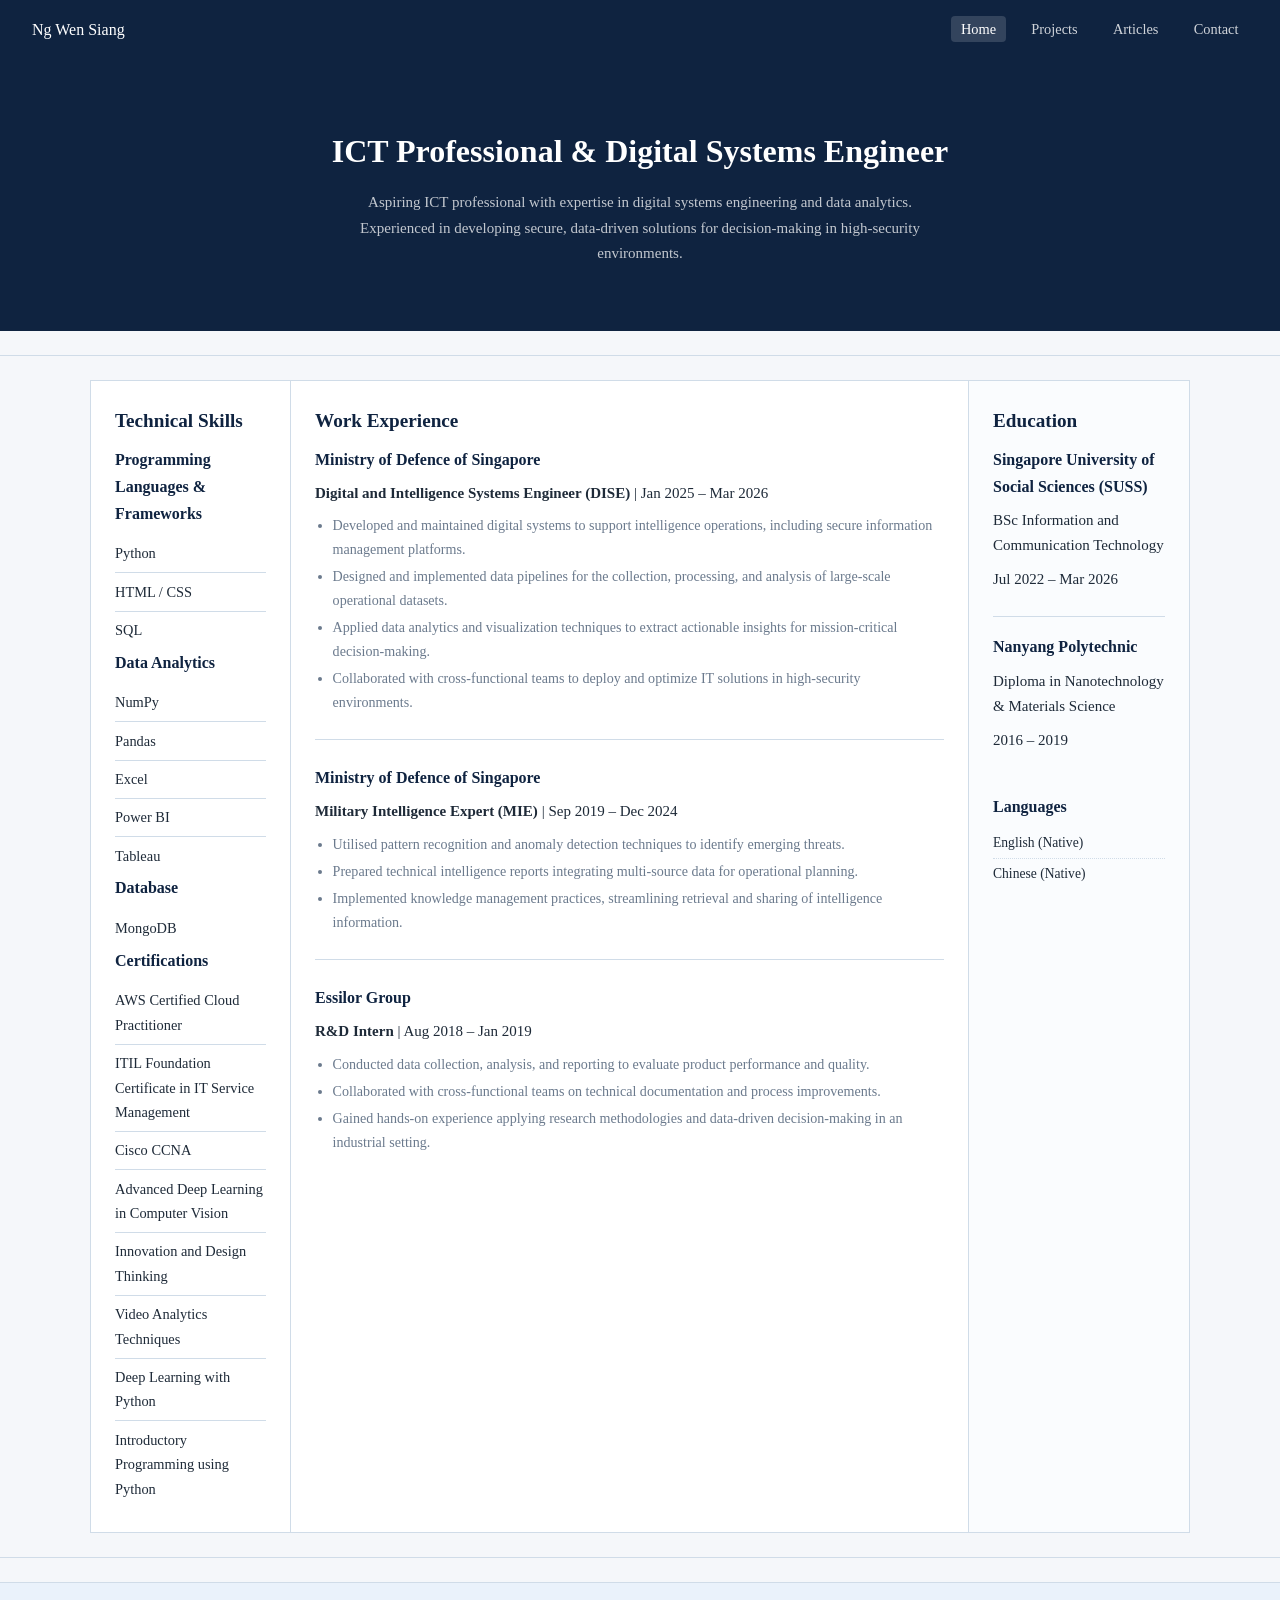
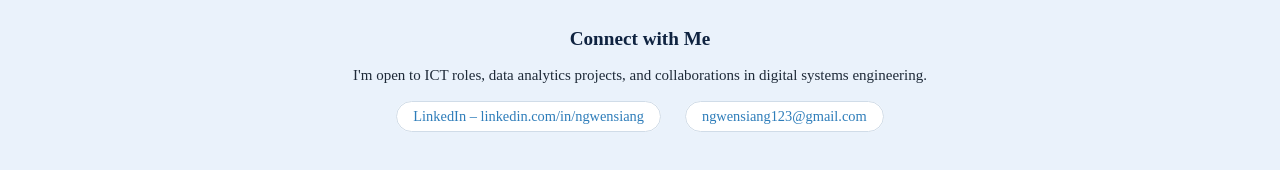
<file: html files/index.html>
<!DOCTYPE html>
<html lang="en">
<head>
  <meta charset="UTF-8" />
  <meta name="viewport" content="width=device-width, initial-scale=1.0" />
  <meta name="description" content="Ng Wen Siang – ICT Professional and Digital Systems Engineer. Portfolio covering projects, experience, and contact information." />
  <meta name="keywords" content="ICT professional, digital systems engineer, data analytics, Python, Singapore, portfolio" />
  <meta name="author" content="Ng Wen Siang" />
  <meta property="og:title" content="Ng Wen Siang | ICT Professional" />
  <meta property="og:description" content="Aspiring ICT professional with expertise in digital systems engineering and data analytics." />
  <meta property="og:type" content="website" />
  <title>Ng Wen Siang | ICT Professional</title>
  <link rel="stylesheet" href="styles.css" />
</head>
<body>

  <!-- Site Header & Navigation -->
  <header>
    <div>
      <a href="index.html">
        <span>Ng Wen Siang</span>
      </a>
    </div>
    <nav aria-label="Main navigation">
      <ul>
        <li><a href="index.html" aria-current="page">Home</a></li>
        <li><a href="projects.html">Projects</a></li>
        <li><a href="articles.html">Articles</a></li>
        <li><a href="contact.html">Contact</a></li>
      </ul>
    </nav>
  </header>

  <!-- Hero Section -->
  <section aria-labelledby="hero-heading">
    <h1 id="hero-heading">ICT Professional &amp; Digital Systems Engineer</h1>
    <p>Aspiring ICT professional with expertise in digital systems engineering and data analytics. Experienced in developing secure, data-driven solutions for decision-making in high-security environments.</p>
  </section>

  <hr />

  <!-- Main Content: Three-column layout -->
  <main>
    <div>

      <!-- Sidebar: Technical Skills -->
      <aside aria-labelledby="skills-heading">
        <h2 id="skills-heading">Technical Skills</h2>

        <h3>Programming Languages &amp; Frameworks</h3>
        <ul>
          <li>Python</li>
          <li>HTML / CSS</li>
          <li>SQL</li>
        </ul>

        <h3>Data Analytics</h3>
        <ul>
          <li>NumPy</li>
          <li>Pandas</li>
          <li>Excel</li>
          <li>Power BI</li>
          <li>Tableau</li>
        </ul>

        <h3>Database</h3>
        <ul>
          <li>MongoDB</li>
        </ul>

        <h3>Certifications</h3>
        <ul>
          <li>AWS Certified Cloud Practitioner</li>
          <li>ITIL Foundation Certificate in IT Service Management</li>
          <li>Cisco CCNA</li>
          <li>Advanced Deep Learning in Computer Vision</li>
          <li>Innovation and Design Thinking</li>
          <li>Video Analytics Techniques</li>
          <li>Deep Learning with Python</li>
          <li>Introductory Programming using Python</li>
        </ul>
      </aside>

      <!-- Main Column: Work Experience -->
      <section aria-labelledby="experience-heading">
        <h2 id="experience-heading">Work Experience</h2>

        <article>
          <h3>Ministry of Defence of Singapore</h3>
          <p><strong>Digital and Intelligence Systems Engineer (DISE)</strong> | <time datetime="2025-01">Jan 2025</time> – <time datetime="2026-03">Mar 2026 </p>
          <ul>
            <li>Developed and maintained digital systems to support intelligence operations, including secure information management platforms.</li>
            <li>Designed and implemented data pipelines for the collection, processing, and analysis of large-scale operational datasets.</li>
            <li>Applied data analytics and visualization techniques to extract actionable insights for mission-critical decision-making.</li>
            <li>Collaborated with cross-functional teams to deploy and optimize IT solutions in high-security environments.</li>
          </ul>
        </article>

        <hr />

        <article>
          <h3>Ministry of Defence of Singapore</h3>
          <p><strong>Military Intelligence Expert (MIE)</strong> | <time datetime="2019-09">Sep 2019</time> – <time datetime="2024-12">Dec 2024</time></p>
          <ul>
            <li>Utilised pattern recognition and anomaly detection techniques to identify emerging threats.</li>
            <li>Prepared technical intelligence reports integrating multi-source data for operational planning.</li>
            <li>Implemented knowledge management practices, streamlining retrieval and sharing of intelligence information.</li>
          </ul>
        </article>

        <hr />

        <article>
          <h3>Essilor Group</h3>
          <p><strong>R&amp;D Intern</strong> | <time datetime="2018-08">Aug 2018</time> – <time datetime="2019-01">Jan 2019</time></p>
          <ul>
            <li>Conducted data collection, analysis, and reporting to evaluate product performance and quality.</li>
            <li>Collaborated with cross-functional teams on technical documentation and process improvements.</li>
            <li>Gained hands-on experience applying research methodologies and data-driven decision-making in an industrial setting.</li>
          </ul>
        </article>
      </section>

      <!-- Sidebar: Education -->
      <aside aria-labelledby="education-heading">
        <h2 id="education-heading">Education</h2>

        <article>
          <h3>Singapore University of Social Sciences (SUSS)</h3>
          <p>BSc Information and Communication Technology</p>
          <p><time datetime="2022-07">Jul 2022</time> – <time datetime="2026-03">Mar 2026</time></p>
        </article>

        <article>
          <h3>Nanyang Polytechnic</h3>
          <p>Diploma in Nanotechnology &amp; Materials Science</p>
          <p><time datetime="2016">2016</time> – <time datetime="2019">2019</time></p>
        </article>

        <h3>Languages</h3>
        <ul>
          <li>English (Native)</li>
          <li>Chinese (Native)</li>
        </ul>
      </aside>

    </div>
  </main>

  <hr />

  <!-- Connect / CTA Section -->
  <section aria-labelledby="connect-heading">
    <h2 id="connect-heading">Connect with Me</h2>
    <p>I'm open to ICT roles, data analytics projects, and collaborations in digital systems engineering.</p>
    <ul>
      <li><a href="https://www.linkedin.com/in/ngwensiang" target="_blank" rel="noopener noreferrer">LinkedIn – linkedin.com/in/ngwensiang</a></li>
      <li><a href="mailto:ngwensiang123@gmail.com">ngwensiang123@gmail.com</a>
</file>
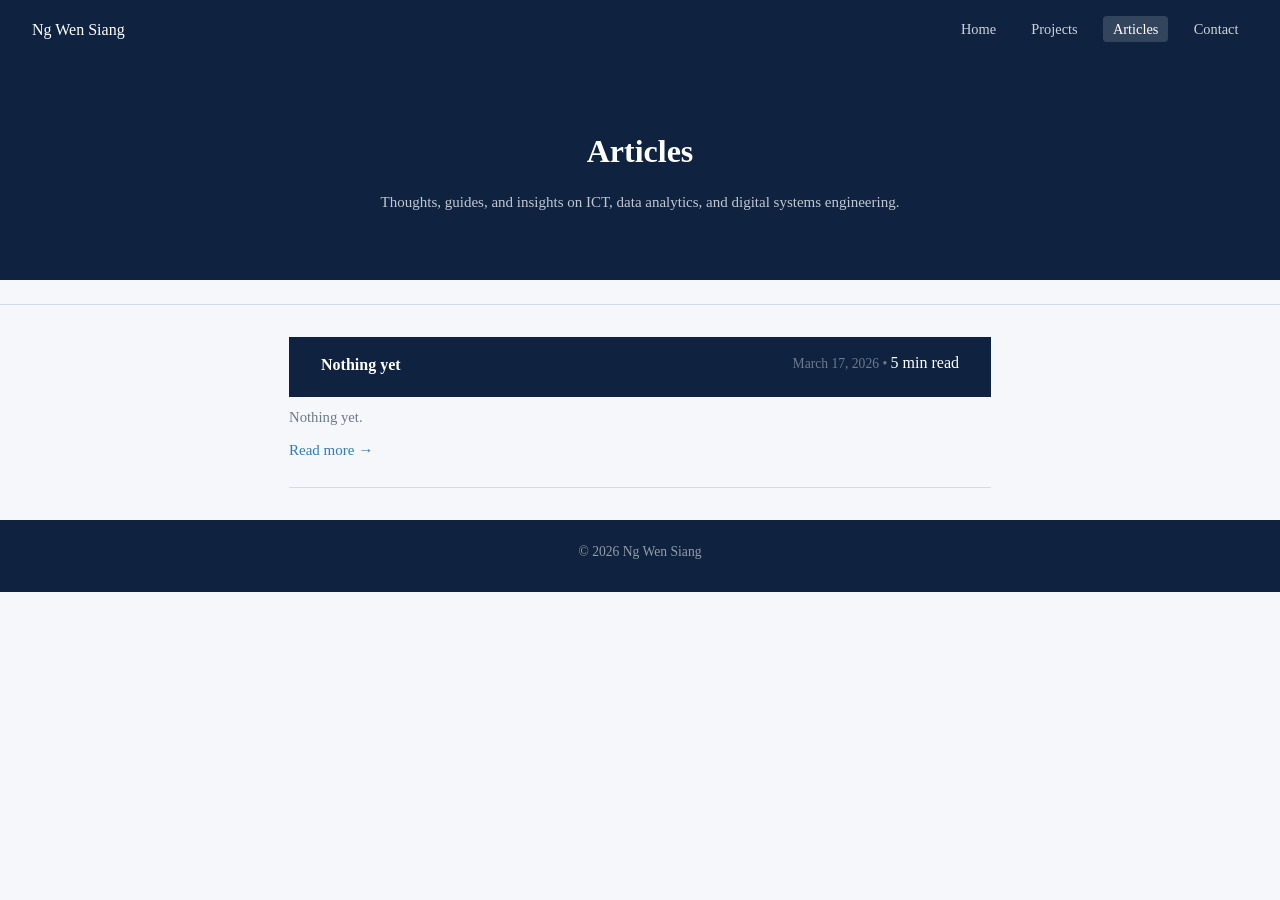
<file: html files/articles.html>
<!DOCTYPE html>
<html lang="en">
<head>
  <meta charset="UTF-8" />
  <meta name="viewport" content="width=device-width, initial-scale=1.0" />
  <meta name="description" content="Articles and blog posts by Ng Wen Siang on ICT, data analytics, and digital systems engineering." />
  <meta name="keywords" content="ICT articles, data analytics, digital systems engineering, Python, Singapore" />
  <meta name="author" content="Ng Wen Siang" />
  <meta property="og:title" content="Articles | Ng Wen Siang – ICT Professional" />
  <meta property="og:description" content="Read Ng Wen Siang's articles on ICT and data analytics." />
  <meta property="og:type" content="website" />
  <title>Articles | Ng Wen Siang – ICT Professional</title>
  <link rel="stylesheet" href="styles.css" />
</head>
<body>

  <!-- Site Header & Navigation -->
  <header>
    <div>
      <a href="index.html">
        <span>Ng Wen Siang</span>
      </a>
    </div>
    <nav aria-label="Main navigation">
      <ul>
        <li><a href="index.html">Home</a></li>
        <li><a href="projects.html">Projects</a></li>
        <li><a href="articles.html" aria-current="page">Articles</a></li>
        <li><a href="contact.html">Contact</a></li>
      </ul>
    </nav>
  </header>

  <!-- Page Hero -->
  <section aria-labelledby="page-heading">
    <h1 id="page-heading">Articles</h1>
    <p>Thoughts, guides, and insights on ICT, data analytics, and digital systems engineering.</p>
  </section>

  <hr />

  <!-- Articles List -->
  <main aria-label="Articles">

    <article>
      <header>
        <h2><a href="#">Nothing yet</a></h2>
        <p>
          <time datetime="2026-03-17">March 17, 2026</time> &bull;
          <span>5 min read</span>
        </p>
      </header>
      <p>Nothing yet.</p>
      <a href="#">Read more &rarr;</a>
    </article>

    <hr />

  </main>

  <!-- Site Footer -->
  <footer>
    <p>&copy; 2026 Ng Wen Siang</p>
  </footer>

</body>
</html>
</file>
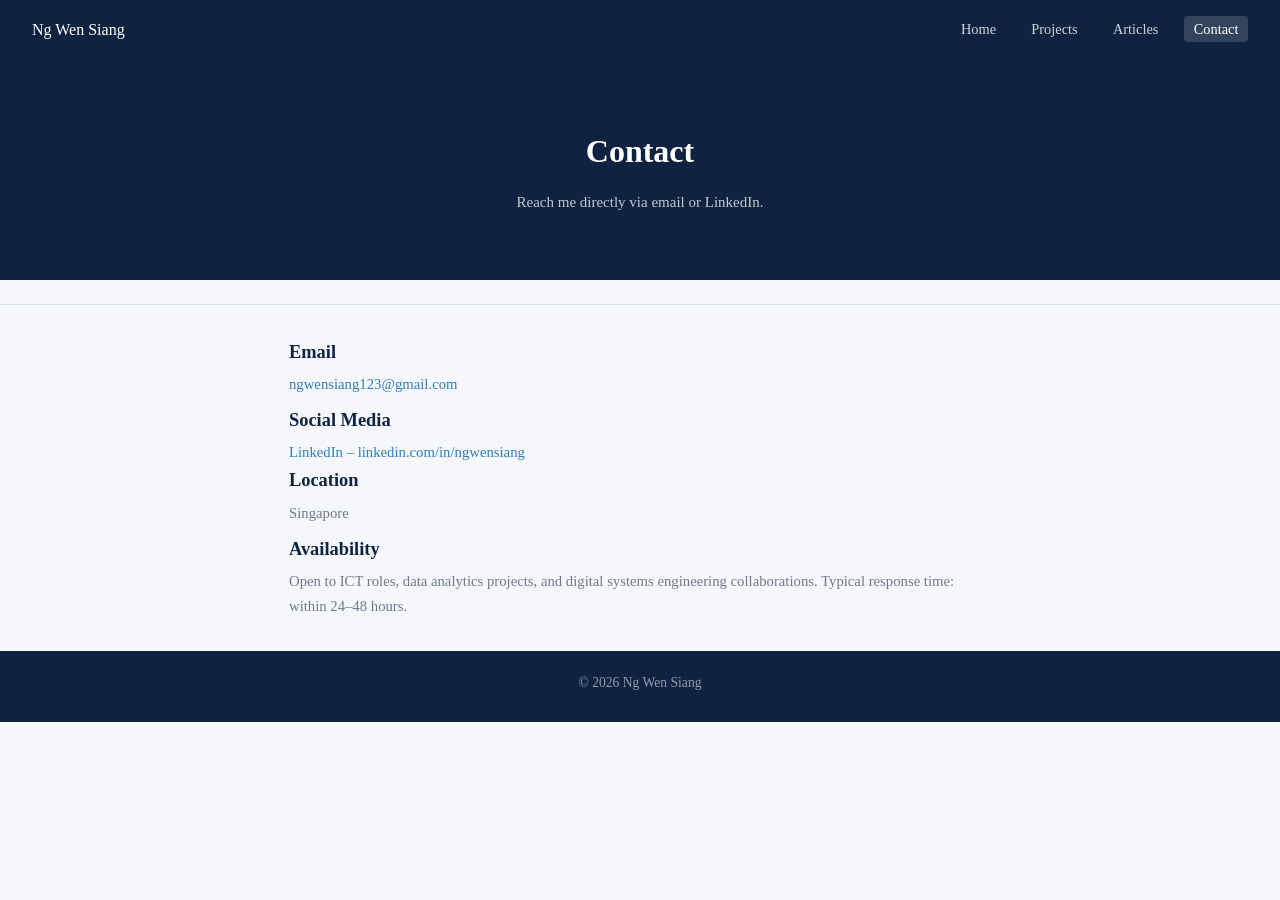
<file: html files/contact.html>
<!DOCTYPE html>
<html lang="en">
<head>
  <meta charset="UTF-8" />
  <meta name="viewport" content="width=device-width, initial-scale=1.0" />
  <meta name="description" content="Contact Ng Wen Siang – ICT Professional and Digital Systems Engineer based in Singapore." />
  <meta name="keywords" content="contact, hire ICT professional, digital systems engineer, Singapore" />
  <meta name="author" content="Ng Wen Siang" />
  <meta property="og:title" content="Contact | Ng Wen Siang – ICT Professional" />
  <meta property="og:description" content="Reach out to Ng Wen Siang for project inquiries, collaborations, or opportunities." />
  <meta property="og:type" content="website" />
  <title>Contact | Ng Wen Siang – ICT Professional</title>
  <link rel="stylesheet" href="styles.css" />
</head>
<body>

  <!-- Site Header & Navigation -->
  <header>
    <div>
      <a href="index.html">
        <span>Ng Wen Siang</span>
      </a>
    </div>
    <nav aria-label="Main navigation">
      <ul>
        <li><a href="index.html">Home</a></li>
        <li><a href="projects.html">Projects</a></li>
        <li><a href="articles.html">Articles</a></li>
        <li><a href="contact.html" aria-current="page">Contact</a></li>
      </ul>
    </nav>
  </header>

  <!-- Page Hero -->
  <section aria-labelledby="page-heading">
    <h1 id="page-heading">Contact</h1>
    <p>Reach me directly via email or LinkedIn.</p>
  </section>

  <hr />

  <main aria-label="Contact">

    <article>
      <h2>Email</h2>
      <p><a href="mailto:ngwensiang123@gmail.com">ngwensiang123@gmail.com</a></p>
    </article>

    <hr />

    <article>
      <h2>Social Media</h2>
      <ul>
        <li><a href="https://www.linkedin.com/in/ngwensiang" target="_blank" rel="noopener noreferrer">LinkedIn – linkedin.com/in/ngwensiang</a></li>
      </ul>
    </article>

    <hr />

    <article>
      <h2>Location</h2>
      <p>Singapore</p>
    </article>

    <hr />

    <article>
      <h2>Availability</h2>
      <p>Open to ICT roles, data analytics projects, and digital systems engineering collaborations. Typical response time: within 24–48 hours.</p>
    </article>

  </main>

  <!-- Site Footer -->
  <footer>
    <p>&copy; 2026 Ng Wen Siang</p>
  </footer>

</body>
</html>
</file>
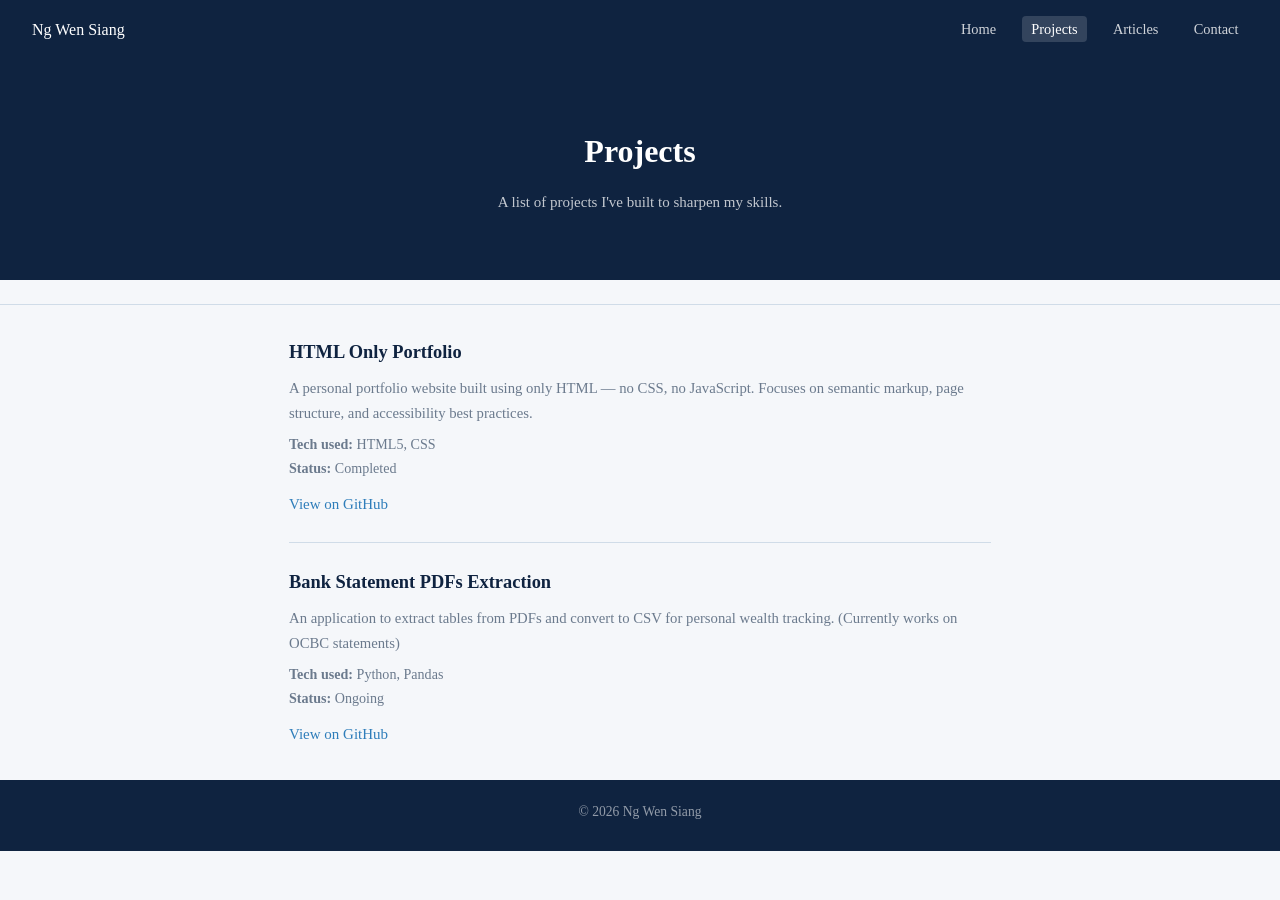
<file: html files/projects.html>
<!DOCTYPE html>
<html lang="en">
<head>
  <meta charset="UTF-8" />
  <meta name="viewport" content="width=device-width, initial-scale=1.0" />
  <meta name="description" content="Projects by Ng Wen Siang – ICT and data analytics projects." />
  <meta name="keywords" content="ICT projects, data analytics, Python, HTML, CSS, portfolio" />
  <meta name="author" content="Ng Wen Siang" />
  <meta property="og:title" content="Projects | Ng Wen Siang – ICT Professional" />
  <meta property="og:description" content="Browse Ng Wen Siang's ICT and data analytics projects." />
  <meta property="og:type" content="website" />
  <title>Projects | Ng Wen Siang – ICT Professional</title>
  <link rel="stylesheet" href="styles.css" />
</head>
<body>

  <!-- Site Header & Navigation -->
  <header>
    <div>
      <a href="index.html">
        <span>Ng Wen Siang</span>
      </a>
    </div>
    <nav aria-label="Main navigation">
      <ul>
        <li><a href="index.html">Home</a></li>
        <li><a href="projects.html" aria-current="page">Projects</a></li>
        <li><a href="articles.html">Articles</a></li>
        <li><a href="contact.html">Contact</a></li>
      </ul>
    </nav>
  </header>

  <!-- Page Hero -->
  <section aria-labelledby="page-heading">
    <h1 id="page-heading">Projects</h1>
    <p>A list of projects I've built to sharpen my skills.</p>
  </section>

  <hr />

  <!-- Projects List -->
  <main aria-label="Projects">

    <article id="html-portfolio">
      <h2>HTML Only Portfolio</h2>
      <p>A personal portfolio website built using only HTML — no CSS, no JavaScript. Focuses on semantic markup, page structure, and accessibility best practices.</p>
      <ul>
        <li><strong>Tech used:</strong> HTML5, CSS</li>
        <li><strong>Status:</strong> Completed</li>
      </ul>
      <a href="https://github.com/ngahsiang/NgWenSiangHTML" target="_blank" rel="noopener noreferrer">View on GitHub</a>
    </article>

    <hr />

    <article id="product-upcoming">
      <h2>Bank Statement PDFs Extraction</h2>
      <p>An application to extract tables from PDFs and convert to CSV for personal wealth tracking. (Currently works on OCBC statements)</p>
      <ul>
        <li><strong>Tech used:</strong> Python, Pandas</li>
        <li><strong>Status:</strong> Ongoing</li>
      </ul>
      <a href="https://github.com/ngahsiang/NgWenSiangHTML" target="_blank" rel="noopener noreferrer">View on GitHub</a>
    </article>

  </main>

  <!-- Site Footer -->
  <footer>
    <p>&copy; 2026 Ng Wen Siang</p>
  </footer>

</body>
</html>
</file>
<file: html files/styles.css>
/* ======================
   SIMPLE CSS
   Ng Wen Siang Portfolio
   ====================== */

/* ── Variables ── */
:root {
  --navy:    #0f2340;
  --blue:    #2e7dba;
  --text:    #1e2a38;
  --muted:   #6b7a8d;
  --border:  #d0dce8;
  --bg:      #f5f7fa;
  --white:   #ffffff;
}

/* ── Base ── */
* {
  box-sizing: border-box;
  margin: 0;
  padding: 0;
}

body {
  font-family: Georgia, serif;
  font-size: 15px;
  line-height: 1.7;
  color: var(--text);
  background-color: var(--bg);
}

h1, h2, h3 {
  color: var(--navy);
  margin-bottom: 0.5rem;
}

h1 { font-size: 2rem; }
h2 { font-size: 1.2rem; }
h3 { font-size: 1rem; }

p { margin-bottom: 0.5rem; }

a {
  color: var(--blue);
  text-decoration: none;
}
a:hover { text-decoration: underline; }

ul {
  list-style: none;
  padding: 0;
}

hr {
  border: none;
  border-top: 1px solid var(--border);
  margin: 1.5rem 0;
}

/* ── Header ── */
header {
  background-color: var(--navy);
  padding: 0 2rem;
  height: 60px;
  display: flex;
  align-items: center;
  justify-content: space-between;
}

header span,
header a {
  color: var(--white);
  font-size: 1rem;
  text-decoration: none;
}

header > div {
  display: flex;
  align-items: center;
}

nav ul {
  display: flex;
  gap: 1rem;
}

nav ul li a {
  color: rgba(255, 255, 255, 0.8);
  font-size: 0.9rem;
  padding: 0.3rem 0.6rem;
  border-radius: 4px;
}

nav ul li a:hover,
nav ul li a[aria-current="page"] {
  color: var(--white);
  background: rgba(255, 255, 255, 0.15);
  text-decoration: none;
}

/* ── Hero ── */
section[aria-labelledby="hero-heading"],
section[aria-labelledby="page-heading"] {
  background-color: var(--navy);
  color: var(--white);
  text-align: center;
  padding: 4rem 2rem;
}

section[aria-labelledby="hero-heading"] h1,
section[aria-labelledby="page-heading"] h1 {
  color: var(--white);
  margin-bottom: 0.75rem;
}

section[aria-labelledby="hero-heading"] p,
section[aria-labelledby="page-heading"] p {
  color: rgba(255, 255, 255, 0.75);
  max-width: 600px;
  margin: 0 auto;
}

/* ── Index: 3-column main ── */
main > div {
  display: grid;
  grid-template-columns: 200px 1fr 220px;
  max-width: 1100px;
  margin: 0 auto;
  background: var(--white);
  border: 1px solid var(--border);
}

main > div > aside,
main > div > section {
  padding: 1.5rem;
}

main > div > aside:first-child {
  border-right: 1px solid var(--border);
}

main > div > section {
  border-right: 1px solid var(--border);
}

/* Technical Skills list in left sidebar */
main > div > aside:first-child ul li {
  padding: 0.4rem 0;
  border-bottom: 1px solid var(--border);
  font-size: 0.9rem;
}

main > div > aside:first-child ul li:last-child {
  border-bottom: none;
}

/* Work experience articles */
main > div > section article {
  margin-bottom: 0.75rem;
}

main > div > section article ul {
  list-style: disc;
  padding-left: 1.1rem;
  margin: 0.4rem 0;
}

main > div > section article ul li {
  font-size: 0.88rem;
  color: var(--muted);
  margin-bottom: 0.2rem;
}

/* Education right sidebar */
main > div > aside:last-child {
  background-color: #fafcfe;
}

main > div > aside:last-child article {
  margin-bottom: 1rem;
  padding-bottom: 1rem;
  border-bottom: 1px solid var(--border);
}

main > div > aside:last-child article:last-of-type {
  border-bottom: none;
}

main > div > aside:last-child ul li {
  font-size: 0.85rem;
  padding: 0.2rem 0;
  border-bottom: 1px dotted var(--border);
}

main > div > aside:last-child ul li:last-child {
  border-bottom: none;
}

/* ── Connect section (index) ── */
section[aria-labelledby="connect-heading"] {
  background-color: #eaf2fb;
  text-align: center;
  padding: 2.5rem 2rem;
  border-top: 1px solid var(--border);
}

section[aria-labelledby="connect-heading"] ul {
  display: flex;
  justify-content: center;
  gap: 1.5rem;
  margin-top: 1rem;
  flex-wrap: wrap;
}

section[aria-labelledby="connect-heading"] ul li a {
  background: var(--white);
  border: 1px solid var(--border);
  padding: 0.4rem 1rem;
  border-radius: 999px;
  font-size: 0.9rem;
}

section[aria-labelledby="connect-heading"] ul li a:hover {
  background: var(--blue);
  color: var(--white);
  text-decoration: none;
}

/* ── Articles page ── */
main[aria-label="Articles"] {
  max-width: 750px;
  margin: 2rem auto;
  padding: 0 1.5rem;
}

main[aria-label="Articles"] article header h2 {
  font-size: 1.15rem;
  margin-bottom: 0.25rem;
}

main[aria-label="Articles"] article header p {
  font-size: 0.85rem;
  color: var(--muted);
}

main[aria-label="Articles"] article > p {
  font-size: 0.92rem;
  color: var(--muted);
  margin: 0.5rem 0;
}

/* ── Projects page ── */
main[aria-label="Projects"] {
  max-width: 750px;
  margin: 2rem auto;
  padding: 0 1.5rem;
}

main[aria-label="Projects"] article h2 {
  font-size: 1.15rem;
}

main[aria-label="Projects"] article p {
  font-size: 0.92rem;
  color: var(--muted);
  margin: 0.4rem 0;
}

main[aria-label="Projects"] article ul {
  list-style: none;
  margin: 0.4rem 0 0.75rem;
}

main[aria-label="Projects"] article ul li {
  font-size: 0.88rem;
  color: var(--muted);
}

/* ── Contact page ── */
main[aria-label="Contact"] {
  max-width: 750px;
  width: 100%;
  margin: 2rem auto;
  padding: 0 1.5rem;
  display: block;
}

main[aria-label="Contact"] article h2 {
  font-size: 1.15rem;
  margin-bottom: 0.25rem;
}

main[aria-label="Contact"] article p,
main[aria-label="Contact"] article ul li {
  font-size: 0.92rem;
  color: var(--muted);
}

main[aria-label="Contact"] article ul {
  list-style: none;
}

main[aria-label="Contact"] hr {
  display: none;
}

/* ── Footer ── */
body > footer {
  background-color: var(--navy);
  color: rgba(255, 255, 255, 0.55);
  text-align: center;
  padding: 1.25rem;
  font-size: 0.85rem;
}

/* ── Responsive ── */
@media (max-width: 800px) {
  main > div {
    grid-template-columns: 1fr;
  }

  main > div > aside:first-child,
  main > div > section {
    border-right: none;
    border-bottom: 1px solid var(--border);
  }

  nav ul {
    gap: 0.25rem;
  }

  nav ul li a {
    font-size: 0.8rem;
    padding: 0.25rem 0.4rem;
  }
}
</file>
